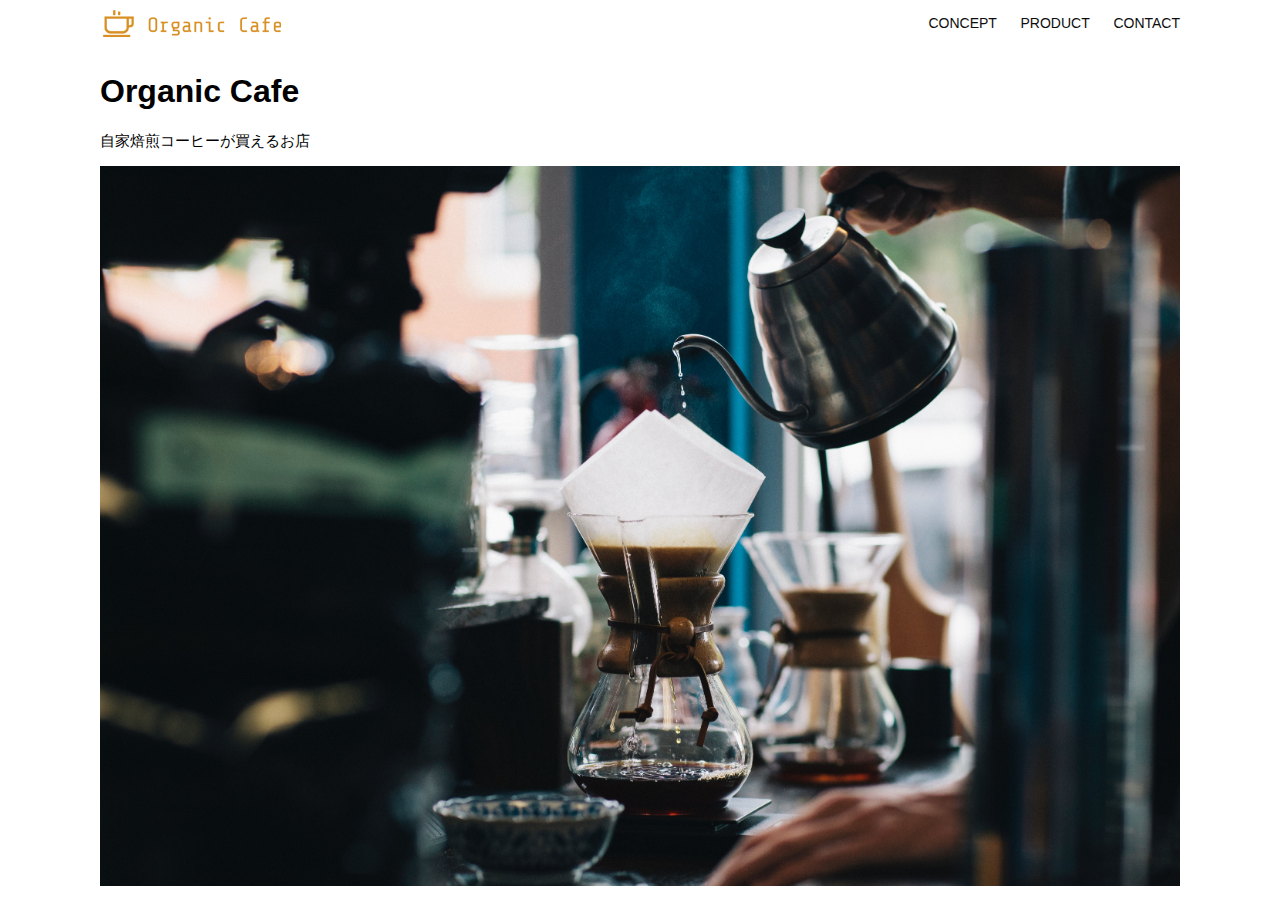
<file: kadai_013/index.html>
<!DOCTYPE html>
<html>
  <head>
    <title>Organic Cafe</title>
    <meta charset="UTF-8" />
    <meta
      name="description"
      content="自家焙煎のコーヒーがお家で楽しめるOrganic Cafe"
    />
    <meta name="viewport" content="width=device-width, initial-scale=1.0" />
    <link rel="stylesheet" href="style.css" />
  </head>
  <body>
    <!-- ヘッダー -->
    <header>
      <!-- ロゴ -->
      <a href="index.html" id="logo"
        ><img src="images/logo.png" alt="トップページに戻る"
      /></a>

      <!-- PC用ナビゲーション -->
      <nav id="nav-pc">
        <a href="index.html#concept">CONCEPT</a>
        <a href="index.html#product">PRODUCT</a>
        <a href="index.html#contact">CONTACT</a>
      </nav>
      <img id="menu-sp" src="images/button-menu.png" alt="ナビゲーションを開く" onclick="document.getElementById('nav-sp').style.display = 'block'">
    <!-- スマホ用ナビゲーション -->
    <nav id="nav-sp">
      <img id="close" src="images/button-close.png" alt="ナビゲーションを閉じる" onclick="document.getElementById('nav-sp').style.display = 'none'">
      <a id="logo-sp" href="index.html" onclick="document.getElementById('nav-sp').style.display = 'none'"><img
          src="images/logo-sp.png" alt="トップページに戻る"></a>
      <a class="menu" href="index.html#concept" onclick="document.getElementById('nav-sp').style.display = 'none'">CONCEPT</a>
      <a class="menu" href="index.html#product" onclick="document.getElementById('nav-sp').style.display = 'none'">PRODUCT</a>
      <a class="menu" href="index.html#contact" onclick="document.getElementById('nav-sp').style.display = 'none'">CONTACT</a>
    </nav>
    </header>
    <main>
      <article>
        <!-- メインビジュアル -->
        <section id="main-visual">
          <div id="main-message">
            <h1>Organic Cafe</h1>
            <p>自家焙煎コーヒーが買えるお店</p>
          </div>
          <img
            src="images/main-image.jpg"
            alt="コーヒーをハンドドリップで淹れる画像"
          />
        </section>
      </article>
    </main>
  </body>
</html>
</file>
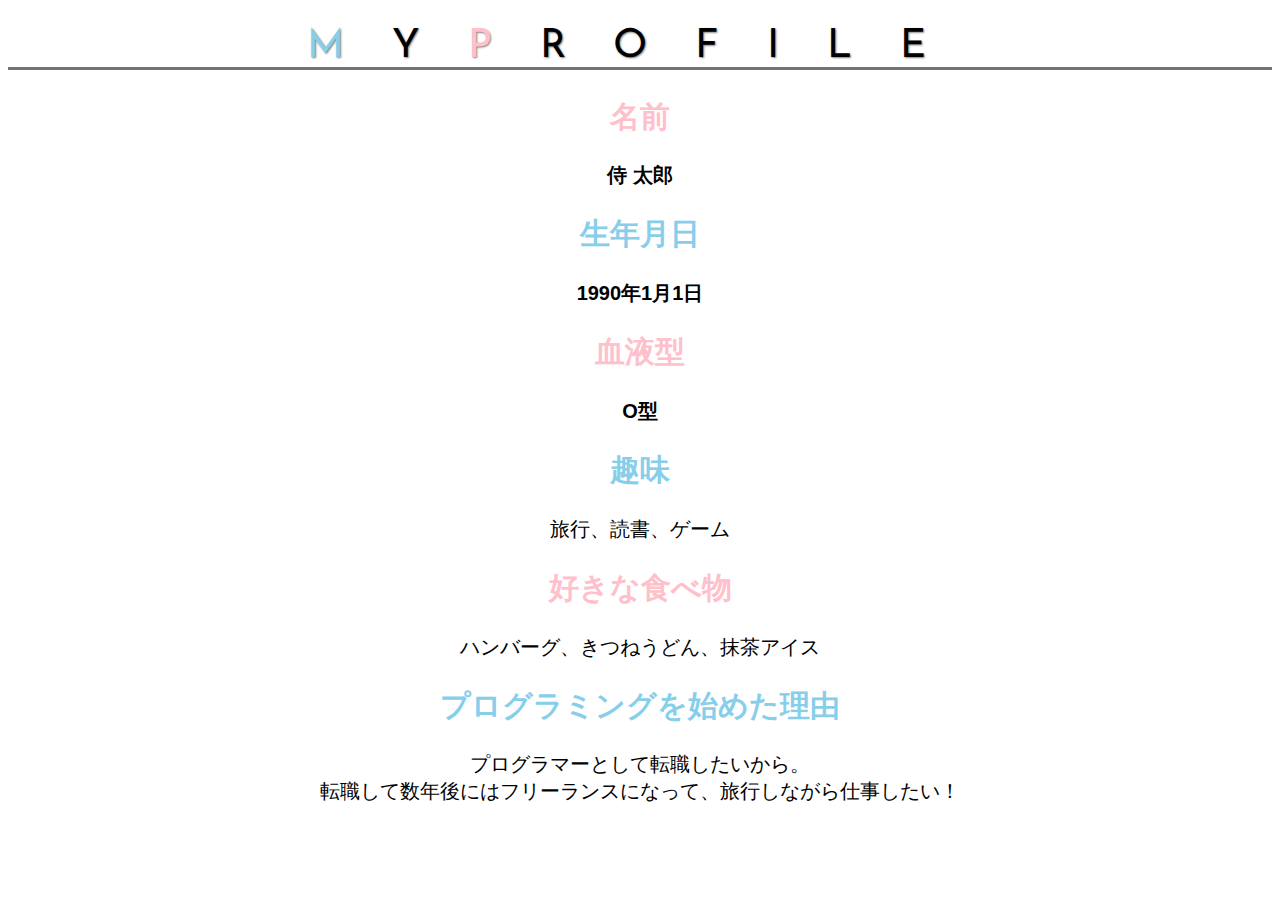
<file: kadai_014/kadai_014.html>
<!DOCTYPE html>                                                      
<html>                                                               
<head>                                                               
  <title>14章課題</title>                                             
  <meta name="description" content="このページは14章の課題です">               
  <meta charset="utf-8">  
  <link rel="stylesheet" href="style.css"> 
  <link rel="preconnect" href="https://fonts.googleapis.com">
  <link rel="preconnect" href="https://fonts.gstatic.com" crossorigin>
  <link href="https://fonts.googleapis.com/css2?family=Josefin+Sans&display=swap" rel="stylesheet">                                         
</head>                                                              
<body>  
  <main>                                                                                                                              
    <h1 class="google-fonts"><span class="skyblue">M</span>Y<span class="pink">P</span>ROFILE</h1>  
  <div id="basic">                                                                                                                                                                                                                                                                                                                                                                                                                                                                                                      
    <h2 class="pink">名前</h2>                                                 
    <p>侍 太郎</p>  
    <h2 class="skyblue" >生年月日</h2> 
    <p>1990年1月1日</p>
    <h2 class="pink">血液型</h2> 
    <p>O型</p>
  </div>
    <h2 class="skyblue">趣味</h2>
    <p>旅行、読書、ゲーム</p>
    <h2 class="pink">好きな食べ物</h2>
    <p>ハンバーグ、きつねうどん、抹茶アイス</p>
    <h2 class="skyblue">プログラミングを始めた理由</h2>
    <p>プログラマーとして転職したいから。<br>転職して数年後にはフリーランスになって、旅行しながら仕事したい！</p>
  </main>                                                                                                
</body>                                                              
</html>
</file>
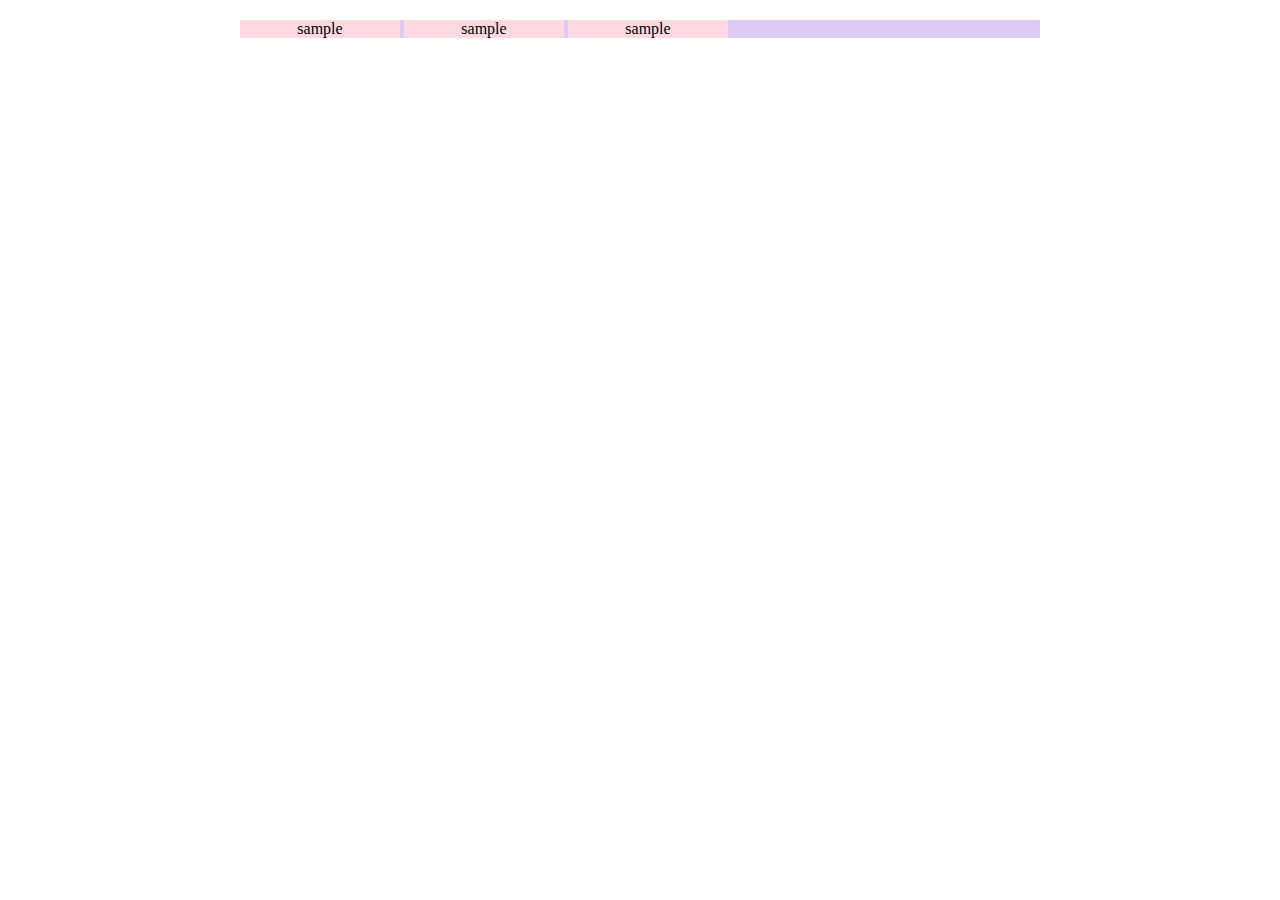
<file: kadai_018 - コピー/kadai_018.html>
<!DOCTYPE html>                                                      
<html>                                                               
<head>                                                               
  <title>18章課題</title>                                             
  <meta name="description" content="このページは18章の課題です。">               
  <meta charset="utf-8"> 
  <link rel="stylesheet" href="style.css">                                            
</head>                                                              
<body>    
  <div id="top">
    <p  class="top-child">sample</p>
    <p  class="top-child">sample</p>
    <p  class="top-child">sample</p>
  </div>       
  <div id="middle"></div> 
  <div id="bottom"></div>                                                                                     
</body>                                                              
</html>
</file>
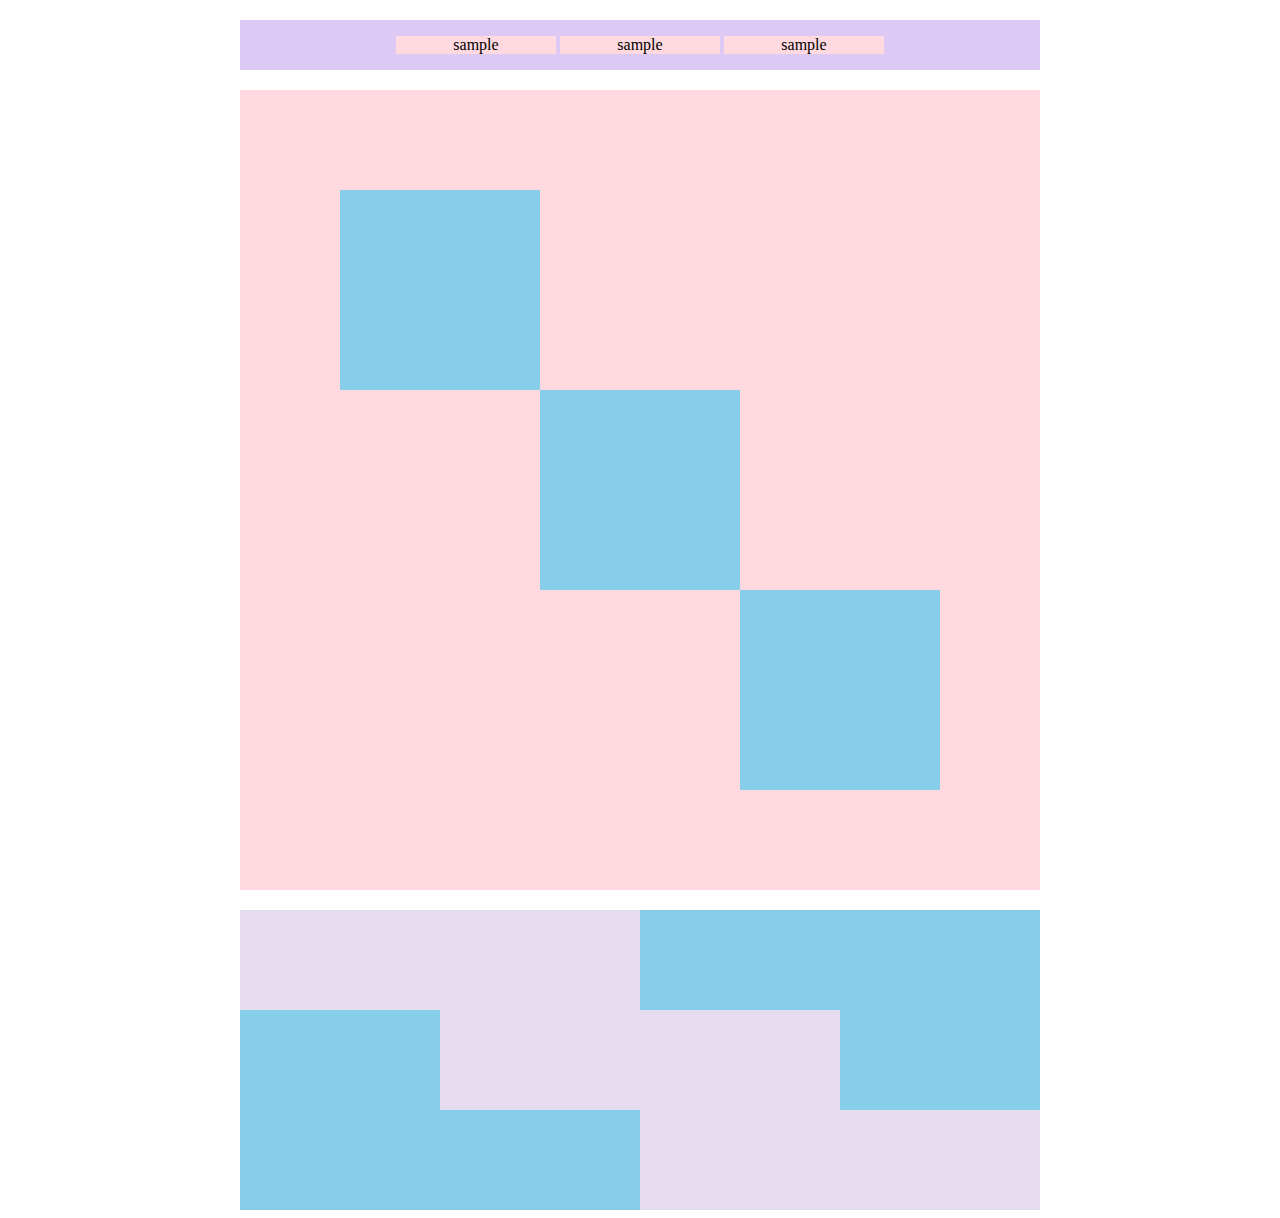
<file: kadai_018/kadai_018.html>
<!DOCTYPE html>                                                      
<html>                                                               
<head>                                                               
  <title>18章課題</title>                                             
  <meta name="description" content="このページは18章の課題です。">               
  <meta charset="utf-8"> 
  <link rel="stylesheet" href="style.css">                                            
</head>                                                              
<body>    
  <div id="top">
    <p  class="top-child">sample</p>
    <p  class="top-child">sample</p>
    <p  class="top-child">sample</p>
  </div>       
  <div id="middle">
    <div id="middle-child01"></div>
    <div id="middle-child02"></div>
    <div id="middle-child03"></div>
  </div>
  <div id="bottom">
    <div id="bottom-child01"></div>
    <div id="bottom-child02"></div>
    <div id="bottom-child03"></div>
  </div>                                                                                     
</body>                                                              
</html>
</file>
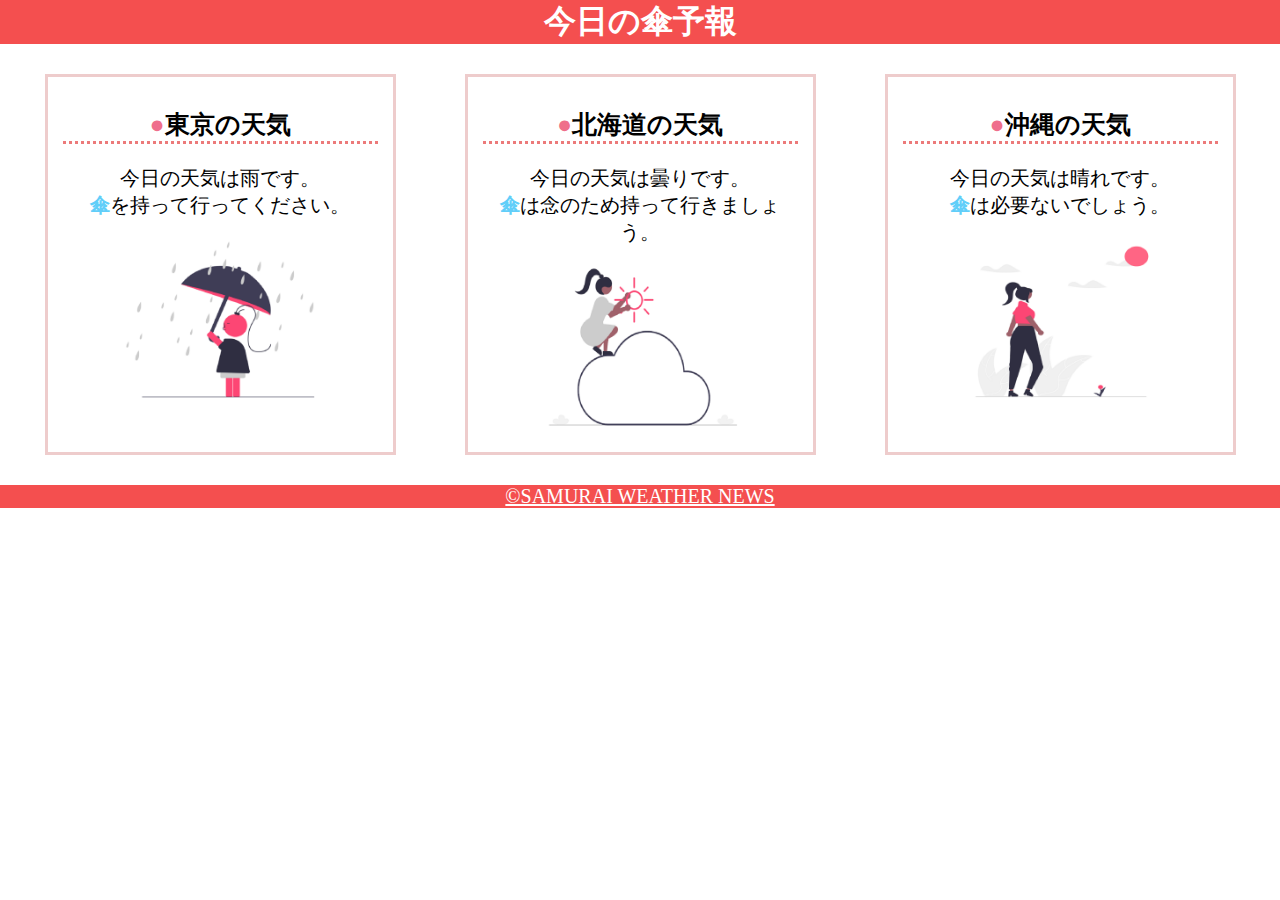
<file: kadai_022/kadai_022.html>
<html>                                                               
<head>                                                               
  <title>22章課題</title>                                             
  <meta name="description" content="このページは22章の課題です。">               
  <meta charset="utf-8"> 
  <meta name="viewport" content="width=device-width, initial-scale=1.0">   
  <link rel="stylesheet" href="style.css"> 	                                 
</head>                                                              
<body>                                                               
  <header>                                                             
    <h1>今日の傘予報</h1>                                                   
  </header>                                                            
  <main> 
    <div id="parent">
      <div class="contents">
        <h2>東京の天気</h2>
        <p>今日の天気は雨です。</p>
        <p>傘を持って行ってください。</p>
        <img src="images/rainy.png">
      </div> 
      <div class="contents">
        <h2>北海道の天気</h2>
        <p>今日の天気は曇りです。</p>
        <p>傘は念のため持って行きましょう。</p>
        <img src="images/cloudy.png">
      </div> 
      <div class="contents">
        <h2>沖縄の天気</h2>
        <p>今日の天気は晴れです。</p>
        <p>傘は必要ないでしょう。</p>
        <img src="images/sunny.png">  
      </div> 
    </div>                                                                                                           
    <p></p>                                           
  </main>                                                              
    <footer> 
      <a href="https://www.sejuku.net/corp/">&copy;SAMURAI WEATHER NEWS </a>                                                                          
    </footer>                                                            
</body>                                                              
</html>
</file>
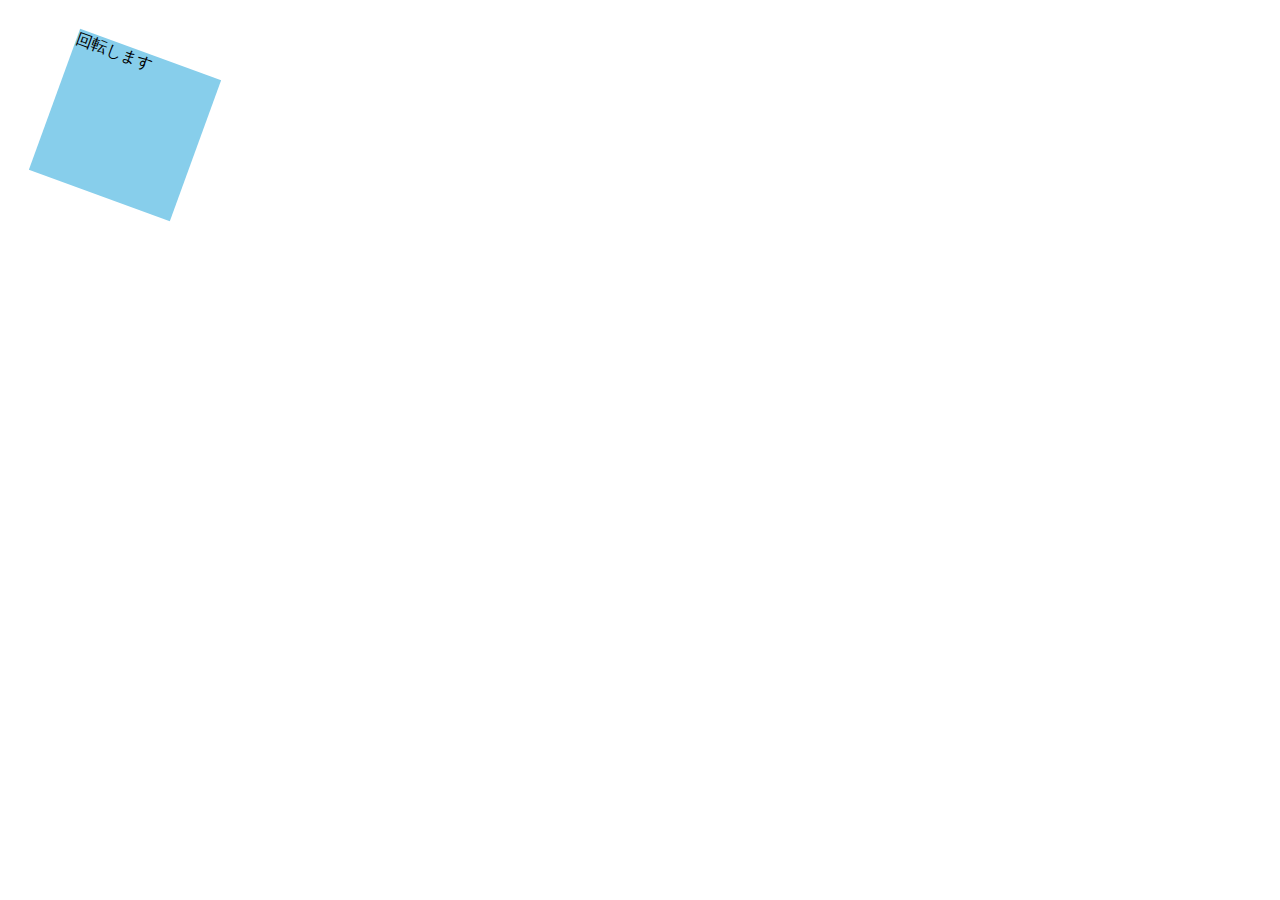
<file: kadai_mdn_css/mdn.html>
<!DOCTYPE html>
<html>

<head>
    <style>
        div {
            position: absolute;
            left: 50px;
            top: 50px;
            width: 150px;
            height: 150px;
            background-color: skyblue;
            transform: rotate(20deg);
         }
    </style>
</head>

<body>
    <div>
      回転します
    </div>

</body>

</html>
</file>
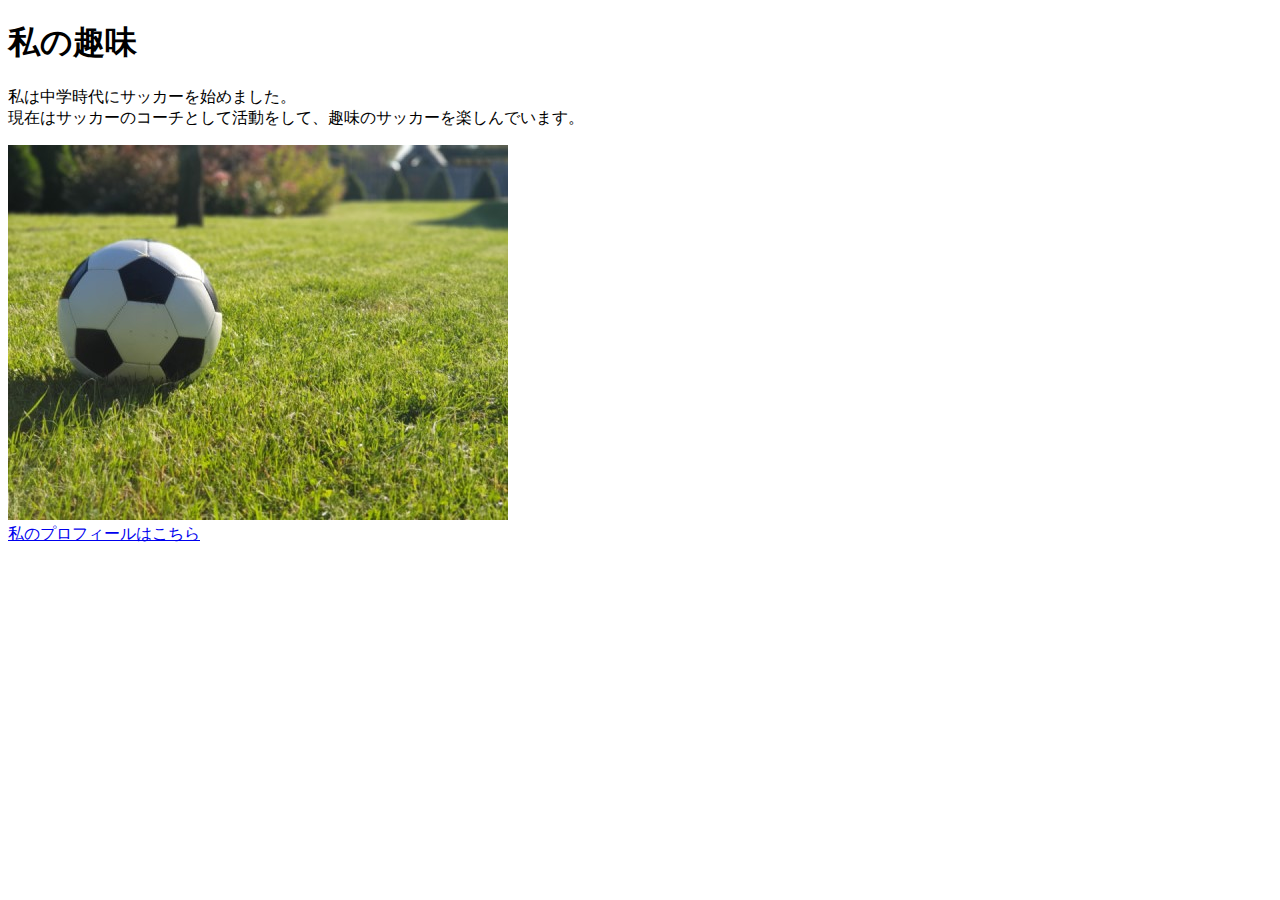
<file: kadai_005/html/kadai_005.html>
<!DOCTYPE html>                                                      
<html>                                                               
<head>                                                               
  <title>5章課題</title>                                             
  <meta name="description" content="このページは5章の課題です。">               
  <meta charset="utf-8">                                            
</head>                                                              
<body>                                                               
  <header>                                                             
    <h1>私の趣味</h1>                                                   
  </header>                                                            
  <main>                                                               
     <p>私は中学時代にサッカーを始めました。<br>現在はサッカーのコーチとして活動をして、趣味のサッカーを楽しんでいます。</p>                                                                                    
  </main> 
  <img src="..\images\sample.jpg" > <br>
  <a href="https://twitter.com/samuraiju">私のプロフィールはこちら</a>                                                        
</body>                                                              
</html>
</file>
<file: kadai_013/style.css>
/* PC、スマホ共通スタイル */
body {
  font-family: "Source Sans Pro", "Hiragino Kaku Gothic ProN", Meiryo, Arial,
    sans-serif;
}

p {
  font-size: 15px;
}

#main-visual>img {
  width: 100%;
}

/*================
PC用のスタイル 
=================*/
@media screen and (min-width: 768px) {
  /* 横幅設定 */
  body {
    max-width: 1080px;
    min-width: 960px;
    margin: 0 auto 0 auto;
  }

  /* ヘッダー */
  header {
    display: flex;
    justify-content: space-between;
  }

  /* ナビゲーションのレイアウト */
  #nav-pc {
    text-align: right;
    font-size: 14px;
    padding-top: 15px;
  }

  /* ナビゲーションのリンクの装飾設定 */
  #nav-pc>a {
    text-decoration: none;
    margin-left: 20px;
  }

  #nav-pc>a:link {
    color: #0d0d0d;
  }

  #nav-pc>a:visited {
    color: #0d0d0d;
  }

  #nav-pc>a:hover {
    color: #0d0d0d;
    text-decoration: underline;
  }

  #nav-pc>a:active {
    color: #0d0d0d;
  }
 /* SPナビゲーション非表示 */
 #nav-sp{
  display: none;
}

/* ハンバーガーメニュー */
#menu-sp {
  display: none;
}
}
/*================
スマホ用のスタイル 
=================*/
@media screen and (max-width: 767px) {
  body {
    min-width: 375px;
    margin: 0;
  }

  /* PC用ナビゲーション非表示 */
  #nav-pc {
    display: none;
  }

  /* ハンバーガーメニュー */
  #menu-sp {
    float: right;
    padding: 0;
  }
  #nav-sp {
    background-color: #ce933e;
    position: absolute;
    left: 0;
    top: 0;
    height: 100%;
    width: 100%;
    display: none;
    z-index: 100;
  }
   /* ×ボタン */
   #close {
    position: absolute;
    top: 20px;
    right: 20px;
  }

  /* ナビゲーションメニュー用ロゴ */
  #logo-sp {
    margin: 80px 0 30px 20px;
  }
  /* ナビゲーションのリンクの装飾設定 */
  #nav-sp > a {
    display: block;
  }
  #nav-sp > a:link {
    color: #ffffff;
  }
  #nav-sp > a:visited {
    color: #ffffff;
  }
  #nav-sp > a:hover {
    color: #ffffff;
    text-decoration: underline;
  }
  #nav-sp > a:active {
    color: #ffffff;
  }
  #nav-sp > .menu {
    text-decoration: none;
    display: block;
    margin: 0 20px 0 20px;
    height: 44px;
    font-size: 16px;
    background-image: url("images/arrow.png");
    background-repeat: no-repeat;
    background-position: right top;
  }

}
</file>
<file: kadai_014/style.css>
body {
  font-family: "Arial", "Meiryo", sans-serif;
}
.google-fonts {
  font-family: "Josefin Sans", sans-serif;
  font-optical-sizing: auto;
  font-weight: 400;
  font-style: normal;
}
html {
font-size: 20px; /* ルート要素のフォントサイズを20pxに設定 */
text-align: center;
}

h1 {
  font-size: 2em; /* h1のフォントサイズをルート要素の2倍に設定 */
  letter-spacing: 1.2em;
  text-shadow: 1px 1px 2px gray;
  border-bottom: solid  3px rgb(115, 115, 114);
}
.skyblue {
  color: skyblue;
}
.pink {
  color:rgb(255,192, 203)
}
#basic {
  font-weight: bold;
}
</file>
<file: kadai_018 - コピー/style.css>
#top {
  width: 800px;
  margin-left: auto;
  margin-right: auto;
  margin-bottom: 20px;      
  margin-top: 20px;
  background-color: #dcc9f4; 
}
.top-child {
  display: inline-block;
  width: 20%;
  margin: auto;
  background-color: #ffd9df;
  text-align: center;
}
</file>
<file: kadai_018/style.css>
#top {
  width: 800px;
  margin:20px auto;
  background-color: #dcc9f4; 
  text-align: center;
}
.top-child {
  display: inline-block;
  background-color: #ffd9df;
  width: 20%;
  text-align: center;
}
#middle {
  position: relative;
  width: 800px;
  height: 800px;
  margin-left: auto;
  margin-right: auto;
  margin-bottom: 20px;      
  margin-top: 20px;
  background-color: #ffd9df   ; 
}
#middle-child01 {
  position: absolute;
  top: 100px;
  left: 100px;
  width: 200px;
  height: 200px;
  background-color: #87ceeb ; 
}
#middle-child02{
  position: absolute;
  top: 300px;
  left: 300px;
  width: 200px;
  height: 200px;
  background-color: #87ceeb ; 
}
#middle-child03{
  position: absolute;
  top: 500px;
  left: 500px;
  width: 200px;
  height: 200px;
  background-color: #87ceeb ; 
}
#bottom{
  position: relative;
  width: 800px;
  height: 300px;
  margin:auto;
  background-color: #87ceeb ; 
}
#bottom-child01 {
  position: absolute;
  width: 400px;
  height: 100px;
  background-color: #e5dcf0 ;
}
#bottom-child02 {
  position: absolute;
  top: 100px;
  left: 200px;
  width: 400px;
  height: 100px;
  background-color: #e5dcf0 ;
}
#bottom-child03 {
  position: absolute;
  top: 200px;
  left: 400px;
  width: 400px;
  height: 100px;
  background-color: #e5dcf0 ;
}
</file>
<file: kadai_022/style.css>
h1 {
  background-color: rgb(244, 79, 79);
  margin:0px 0px 10px 0px;
  text-align: center;
  color: rgb(255, 255, 255);
}
p {
  margin:0 ;
  font-size: 20px;
} 
a {
  font-size: 20px;
} 


body{
  margin:0 ;
}

main{
  margin:10px ;
} 
#parent{
  display: flex;
  justify-content: space-around;
}
.contents {
  border: solid 3px rgb(238, 204, 204);
  flex-basis: 25%;
  padding: 10px 15px;
  margin: 20px  0;
  text-align: center;
}
h2::before {
  content: "●";
  color: rgb(239, 111, 139);
}
h2 {
  font-size: 25px;
  border-bottom: dotted 3px rgb(236, 122, 122);
}

img{
  margin:10px ;
  width:70%
}

.contents p:nth-of-type(2)::first-letter { 
  font-weight: bold;
  color: rgb(97, 206, 249);
}


footer {
  background-color: rgb(244, 79, 79);
  text-align: center;
}

a {  
  color:rgb(255, 255, 255);
}
a:visited {
  color: rgb(193, 234, 251);
}
a:hover {
  color:rgb(245, 178, 168);
} 

@media screen and (max-width: 768px) {
  h2 {
    font-size: 30px;
  }
  p {
    font-size: 25px;
  }
  #parent {
    flex-direction: column;
  }
}
</file>
